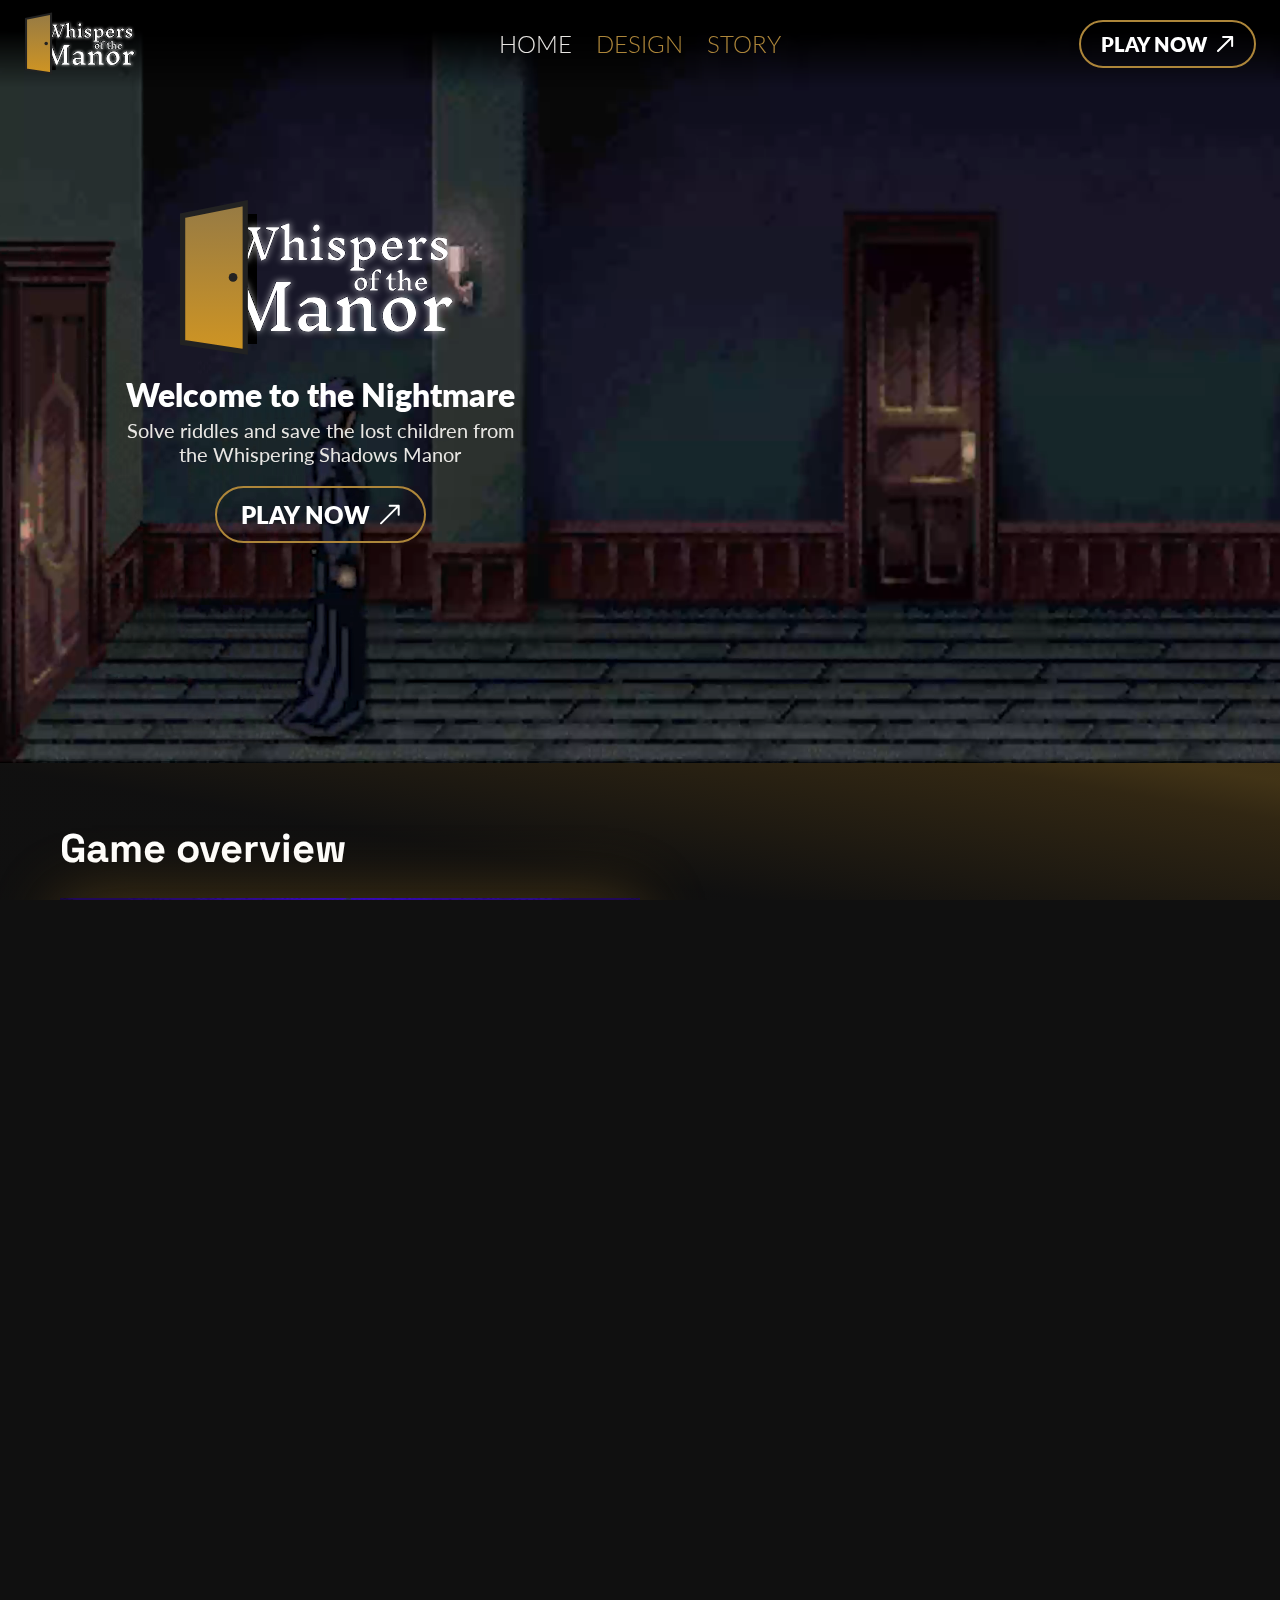
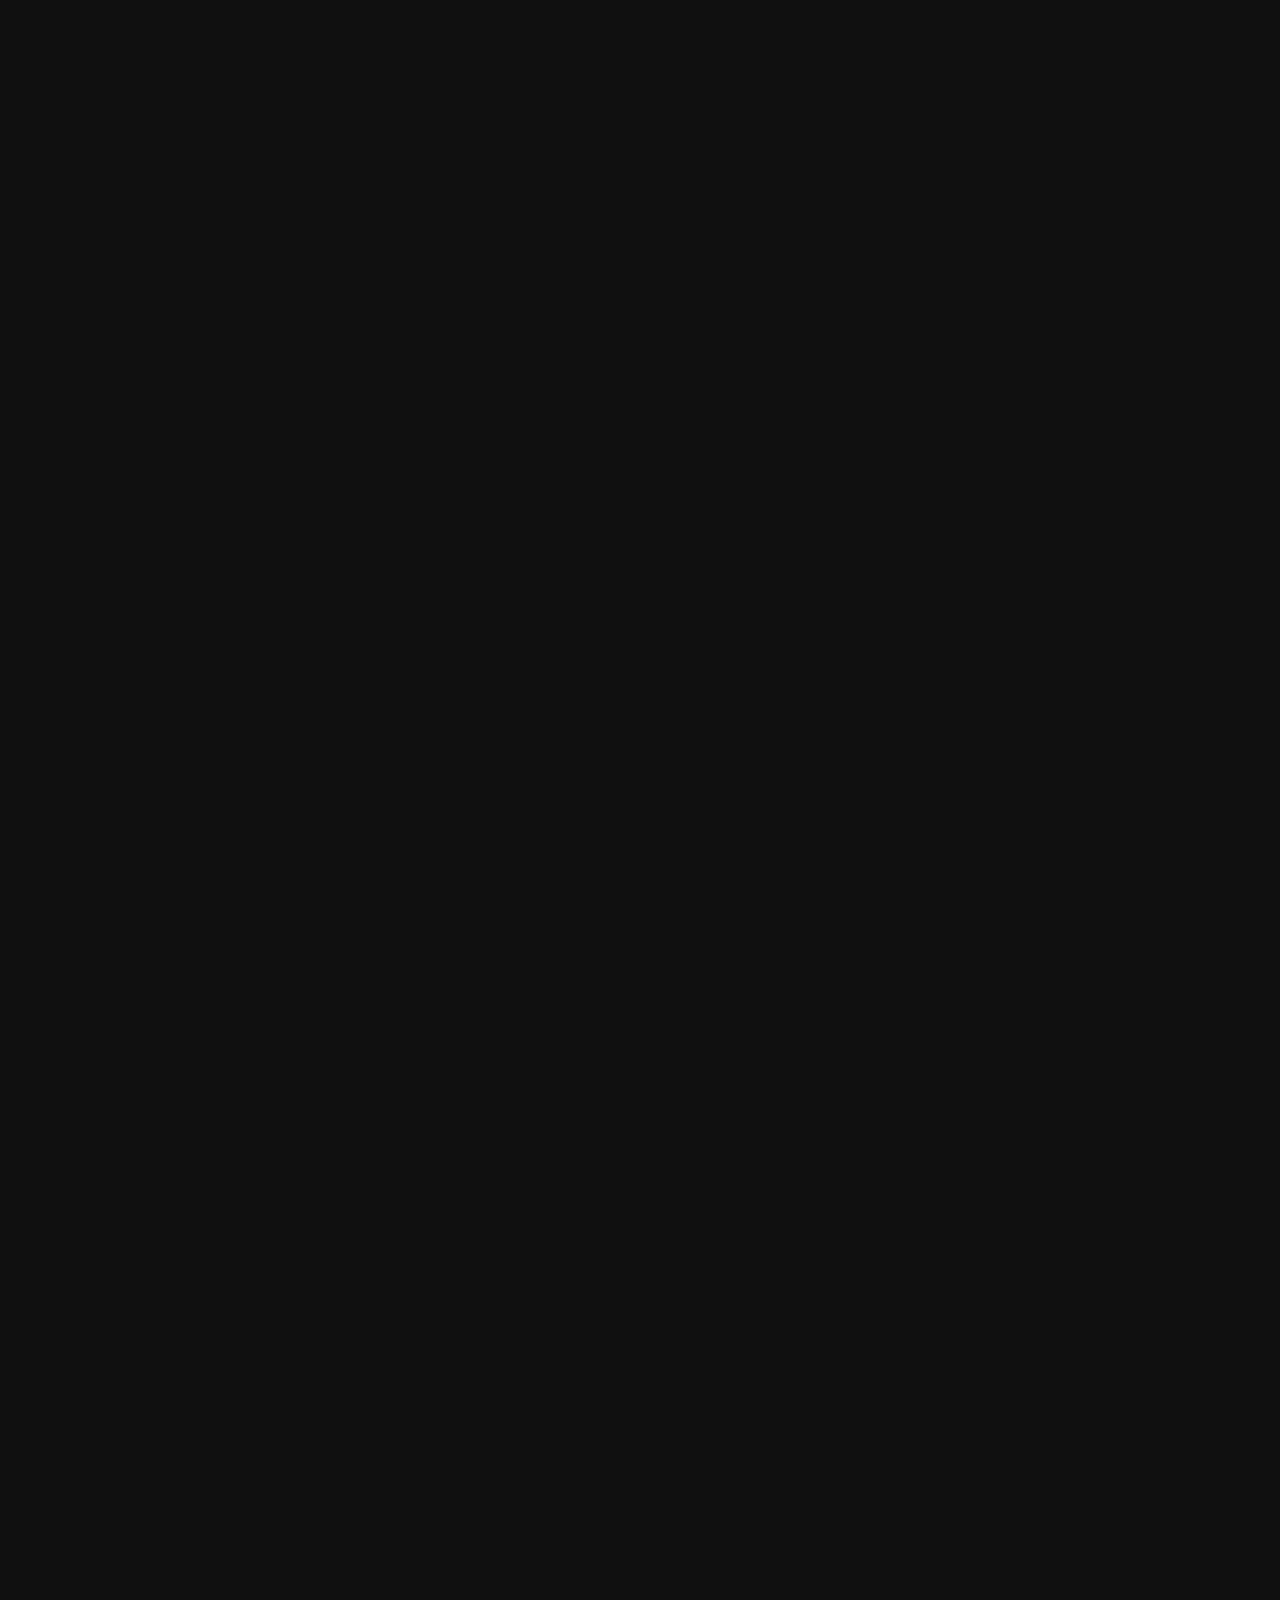
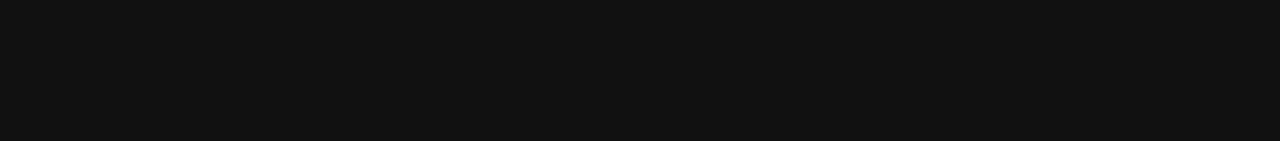
<file: index.html>
<!DOCTYPE html>
<html lang="en">
  <head>
    <meta charset="UTF-8" />
    <meta
      name="viewport"
      content="width=device-width, initial-scale=1.0, maximum-scale=1.0, user-scalable=no"
    />
    <link rel="stylesheet" href="./default.css" />
    <link
      rel="icon"
      type="image/png"
      sizes="32x32"
      href="./assets/images/favicon-32x32.png"
    />
    <link
      rel="icon"
      type="image/png"
      sizes="16x16"
      href="./assets/images/favicon-16x16.png"
    />
    <link
      href="https://fonts.googleapis.com/css2?family=Material+Symbols+Outlined"
      rel="stylesheet"
    />
    <title>Whispers of the Manor</title>
  </head>
  <body>
    <div class="background"></div>
    <menu>
      <div class="menu-container">
        <div class="menu-icon-container">
          <div class="menu-icon blue-highlight-remove">
            <img src="./assets/images/cancel.svg" alt="close menu" />
          </div>
        </div>
        <div class="menu-links">
          <a href="./index.html" class="menu-link-container">
            <div class="menu-link-icon">
              <img src="./assets/images/home.svg" alt="" />
            </div>
            <p class="active-menu-link">Home</p>
          </a>
          <a href="./design.html" class="menu-link-container">
            <div class="menu-link-icon">
              <img src="./assets/images/design.svg" alt="" />
            </div>
            <p class="menu-link">Design</p>
          </a>
          <a href="./story.html" class="menu-link-container">
            <div class="menu-link-icon">
              <img src="./assets/images/story.svg" alt="" />
            </div>
            <p class="menu-link">Story</p>
          </a>
        </div>
      </div>
      <div class="menu-copyright">
        <h5>@2023 Bluegnarl, All rights reserved</h5>
      </div>
    </menu>
    <nav>
      <img
        style="user-select: none"
        src="./assets/images/logo-small.svg"
        alt="logo"
      />
      <div class="nav-buttons">
        <a href="./index.html" class="active-page nav-link">HOME</a>
        <a href="./design.html" class="nav-link">DESIGN</a>
        <a href="./story.html" class="nav-link">STORY</a>
      </div>
      <div class="menu-icon blue-highlight-remove">
        <img src="./assets/images/menu.svg" alt="menu" />
      </div>
      <div class="play-now-nav blue-highlight-remove">
        <h3>PLAY NOW</h3>
        <img src="./assets/images/arrow-medium.svg" />
      </div>
    </nav>
    <header>
      <div class="video">
        <video autoplay loop muted playsinline>
          <source
            src="./assets/videos/msmary-animation.mp4"
            type="video/mp4"
          />
        </video>
      </div>
      <div class="header-container">
        <img
          class="logo-header"
          style="user-select: none"
          src="./assets/images/logo-medium.svg"
          alt="logo"
        />
        <div class="header-content">
          <h3>Welcome to the Nightmare</h3>
          <p class="header-text">
            Solve riddles and save the lost children from the Whispering Shadows
            Manor
          </p>
        </div>
        <div class="play-now-header blue-highlight-remove">
          <h3>PLAY NOW</h3>
          <img class="arrow" src="./assets/images/arrow-small.svg" />
        </div>
      </div>
    </header>
    <main>
      <div class="scroll-down">
        <img src="./assets/images/scroll-down.svg" />
        <h4>SCROLL DOWN</h4>
        <img src="./assets/images/scroll-down.svg" />
      </div>
      <div class="first-part">
        <h2>Game overview</h2>
        <div class="first-part-content">
          <img src="./assets/images/defaultImg.png" alt="defaultImg" />
          <div class="first-part-text">
            <p>
              This is a survival horror and point-and-click game. Solve the
              puzzles and riddles to complete the story.
            </p>
            <p>
              You can find items that will help you throughout the game like
              keys to unlock chests or doors for example.
            </p>
            <p>
              Important clues can be hidden everywhere, be focused at any time
              so you don't miss any. Your time is ticking...
            </p>
          </div>
        </div>
      </div>
      <div class="slider-container">
        <h2>Gameplay Features</h2>
        <div class="slider">
          <div class="slider-video">
            <div class="slider-video-content-container">
            </div>
          </div>
          <div class="slider-texts-container">
            <div class="slider-texts"></div>
          </div>
        </div>
        <div class="slider-controls">
          <img
            class="left-arrow blue-highlight-remove"
            src="./assets/images/left-arrow.svg"
            style="cursor: pointer"
          />
          <div class="slider-controls-indicator"></div>
          <img
            class="right-arrow blue-highlight-remove"
            src="./assets/images/right-arrow.svg"
            style="cursor: pointer"
          />
        </div>
      </div>
      <div class="available-soon-container">
        <div class="available-soon">
          <div class="available-soon-title"><h2>Available soon</h2></div>
          <div class="available-soon-content">
            <img
              class="available-soon-flyer"
              src="./assets/images/flyer.png"
              alt="defaultImg"
            />
            <div class="available-soon-text-container">
              <img
                class="available-soon-logo"
                src="./assets/images/logo-medium.svg"
              />
              <h4>Completely free</h4>
              <div class="available-soon-text">
                <p>The game will be released on June 10, 2024</p>
                <h5>Powered by Vercel</h5>
              </div>
            </div>
          </div>
        </div>
      </div>
    </main>
    <footer>
      <div class="footer-social">
        <a href="https://instagram.com/bluegnarl"
          ><img src="./assets/images/instagram.svg" alt=""
        /></a>
        <a href="https://twitch.tv/table_ronde_show"
          ><img src="./assets/images/twitch.svg" alt=""
        /></a>
        <a href="https://youtube.com/dradark"
          ><img src="./assets/images/youtube.svg" alt=""
        /></a>
        <a href="https://github.com/bluegnarl"
          ><img src="./assets/images/github.svg" alt=""
        /></a>
      </div>
      <div class="footer-content">
        <img
          class="footer-logo"
          src="./assets/images/logo-medium.svg"
          alt="logo"
        />
        <h4>June 10, 2024</h4>
        <h5>© 2023 Bluegnarl, All rights reserved.</h5>
      </div>
    </footer>
  </body>
  <script type="text/javascript" src="./index.js"></script>
</html>
</file>
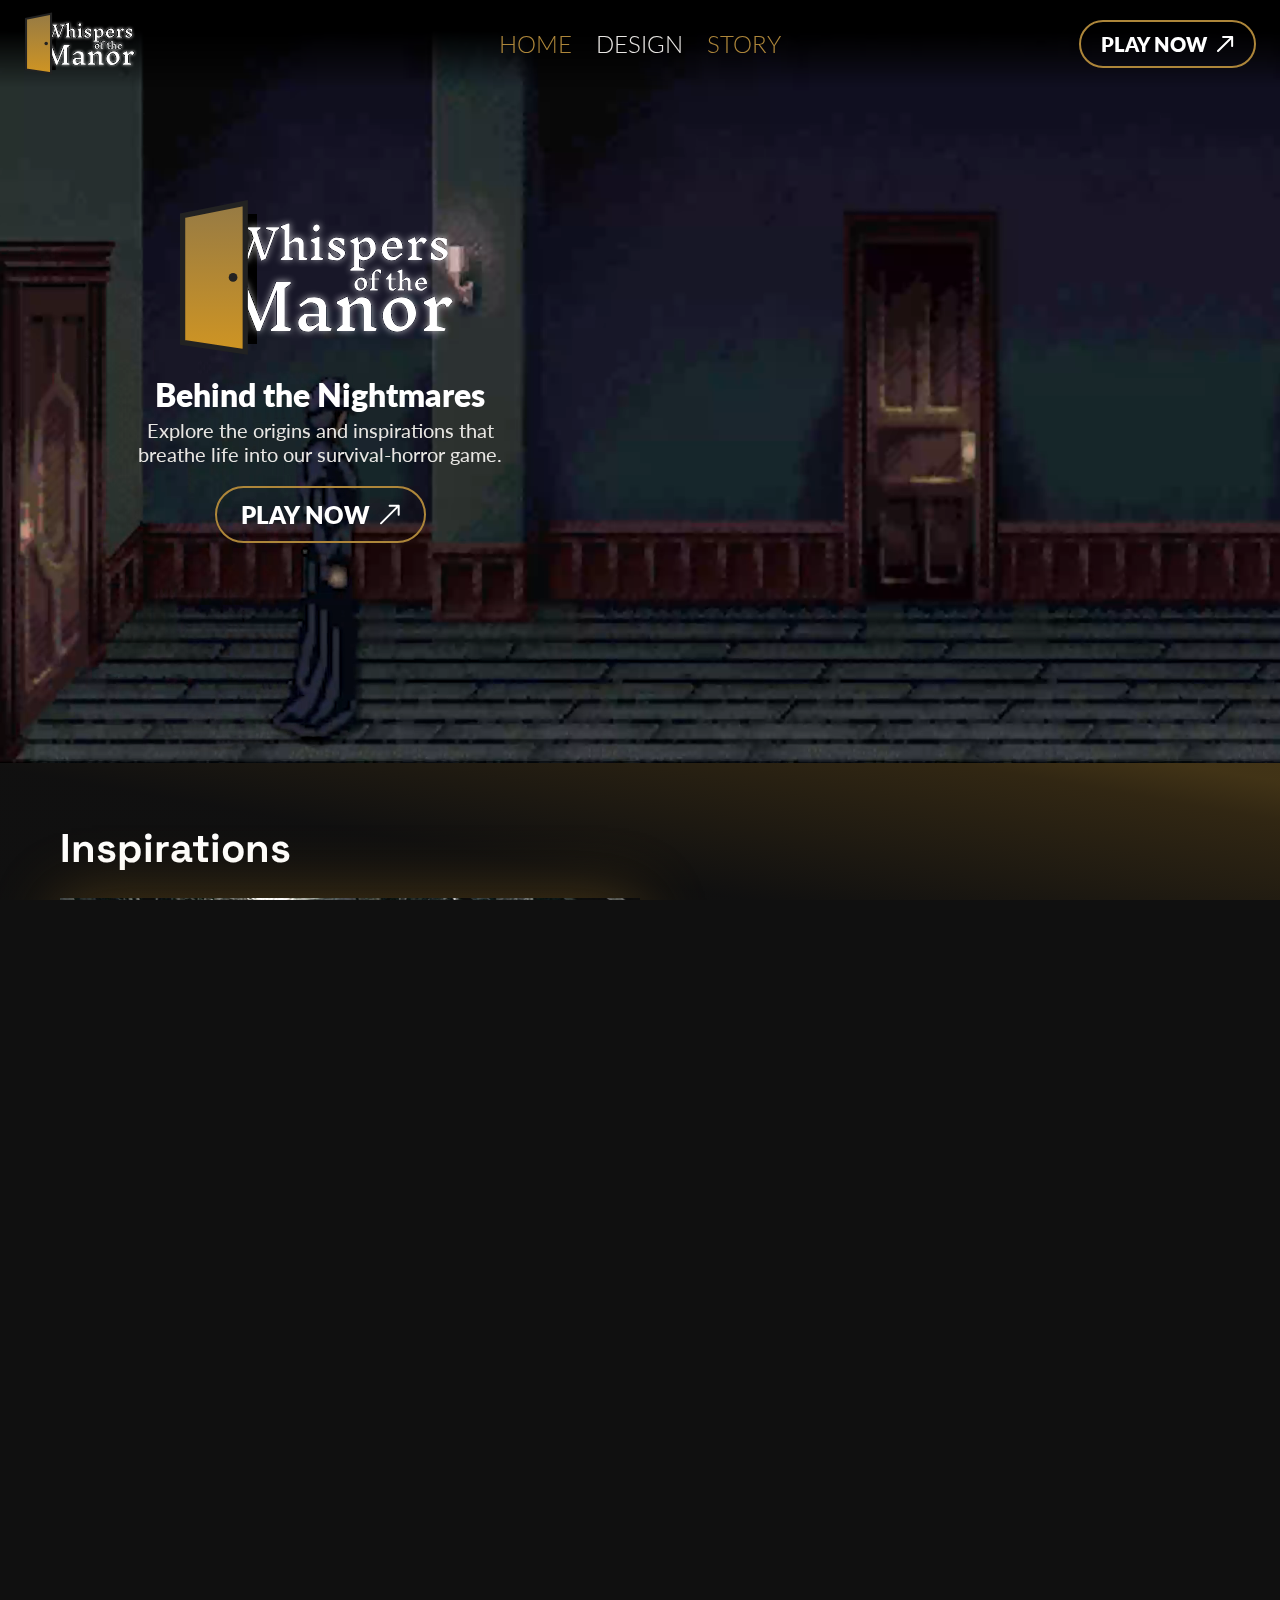
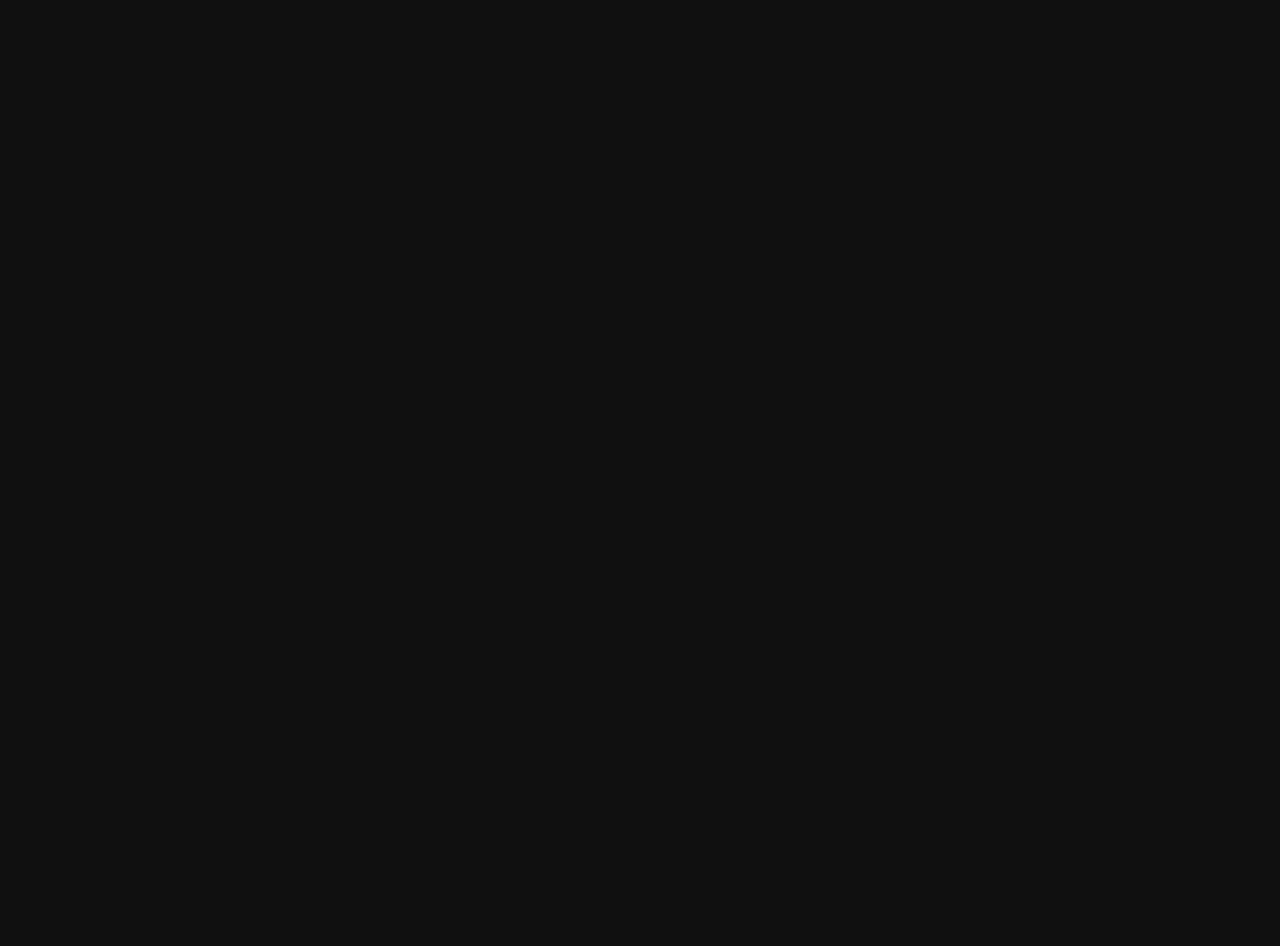
<file: design.html>
<!DOCTYPE html>
<html lang="en">
  <head>
    <meta charset="UTF-8" />
    <meta
      name="viewport"
      content="width=device-width, initial-scale=1.0, maximum-scale=1.0, user-scalable=no"
    />
    <link rel="stylesheet" href="./default.css" />
    <link
      rel="icon"
      type="image/png"
      sizes="32x32"
      href="./assets/images/favicon-32x32.png"
    />
    <link
      rel="icon"
      type="image/png"
      sizes="16x16"
      href="./assets/images/favicon-16x16.png"
    />
    <link
      href="https://fonts.googleapis.com/css2?family=Material+Symbols+Outlined"
      rel="stylesheet"
    />
    <title>Whispers of the Manor</title>
  </head>
  <body>
    <div class="background"></div>
    <menu>
      <div class="menu-container">
        <div class="menu-icon-container">
          <div class="menu-icon blue-highlight-remove">
            <img src="./assets/images/cancel.svg" alt="close menu" />
          </div>
        </div>
        <div class="menu-links">
          <a href="./index.html" class="menu-link-container blue-highlight-remove">
            <div class="menu-link-icon">
              <img src="./assets/images/home.svg" alt="" />
            </div>
            <p class="menu-link">Home</p>
          </a>
          <a href="./design.html" class="menu-link-container blue-highlight-remove">
            <div class="menu-link-icon">
              <img src="./assets/images/design.svg" alt="" />
            </div>
            <p class="active-menu-link">Design</p>
          </a>
          <a href="./story.html" class="menu-link-container blue-highlight-remove">
            <div class="menu-link-icon">
              <img src="./assets/images/story.svg" alt="" />
            </div>
            <p class="menu-link">Story</p>
          </a>
        </div>
      </div>
      <div class="menu-copyright">
        <h5>@2023 Bluegnarl, All rights reserved</h5>
      </div>
    </menu>
    <nav>
      <img
        style="user-select: none"
        src="./assets/images/logo-small.svg"
        alt="logo"
      />
      <div class="nav-buttons">
        <a href="./index.html" class="nav-link">HOME</a>
        <a href="./design.html" class="active-page nav-link">DESIGN</a>
        <a href="./story.html" class="nav-link">STORY</a>
      </div>
      <div class="menu-icon blue-highlight-remove">
        <img src="./assets/images/menu.svg" alt="menu" />
      </div>
      <div class="play-now-nav blue-highlight-remove">
        <h3>PLAY NOW</h3>
        <img src="./assets/images/arrow-medium.svg" />
      </div>
    </nav>
    <header>
      <div class="video">
        <video autoplay loop muted playsinline>
          <source
            src="./assets/videos/msmary-animation.mp4"
            type="video/mp4"
          />
        </video>
      </div>
      <div class="header-container">
        <img
          class="logo-header"
          style="user-select: none"
          src="./assets/images/logo-medium.svg"
          alt="logo"
        />
        <div class="header-content">
          <h3>Behind the Nightmares</h3>
          <p class="header-text">
            Explore the origins and inspirations that breathe life into our
            survival-horror game.
          </p>
        </div>
        <div class="play-now-header blue-highlight-remove">
          <h3>PLAY NOW</h3>
          <img class="arrow" src="./assets/images/arrow-small.svg" />
        </div>
      </div>
    </header>
    <main>
      <div class="scroll-down">
        <img src="./assets/images/scroll-down.svg" />
        <h4>SCROLL DOWN</h4>
        <img src="./assets/images/scroll-down.svg" />
      </div>
      <div class="first-part">
        <h2>Inspirations</h2>
        <div class="first-part-content">
          <img src="./assets/images/resident-evil.png" alt="defaultImg" />
          <div class="first-part-text">
            <p>
              Given that I'm a big fan of Puzzle and Survival Horror games, the
              license I'm most inspired by will be Resident Evil.
            </p>
            <p>I tried to keep the mechanics of his puzzles to create mine.</p>
          </div>
        </div>
      </div>
      <div class="slider-container">
        <h2>Graphism</h2>
        <div class="slider">
          <div class="slider-video">
            <div class="slider-video-content-container">
            </div>
          </div>
          <div class="slider-texts-container">
            <div class="slider-texts"></div>
          </div>
        </div>
        <div class="slider-controls">
          <img
            class="left-arrow blue-highlight-remove"
            src="./assets/images/left-arrow.svg"
            style="cursor: pointer"
          />
          <div class="slider-controls-indicator"></div>
          <img
            class="right-arrow blue-highlight-remove"
            src="./assets/images/right-arrow.svg"
            style="cursor: pointer"
          />
        </div>
      </div>
    </main>
    <footer>
      <div class="footer-social">
        <a href="https://instagram.com/bluegnarl"
          ><img src="./assets/images/instagram.svg" alt=""
        /></a>
        <a href="https://twitch.tv/table_ronde_show"
          ><img src="./assets/images/twitch.svg" alt=""
        /></a>
        <a href="https://youtube.com/dradark"
          ><img src="./assets/images/youtube.svg" alt=""
        /></a>
        <a href="https://github.com/bluegnarl"
          ><img src="./assets/images/github.svg" alt=""
        /></a>
      </div>
      <div class="footer-content">
        <img
          class="footer-logo"
          src="./assets/images/logo-medium.svg"
          alt="logo"
        />
        <h4>June 10, 2024</h4>
        <h5>© 2023 Bluegnarl, All rights reserved.</h5>
      </div>
    </footer>
  </body>
  <script type="text/javascript" src="./index.js"></script>
</html>
</file>
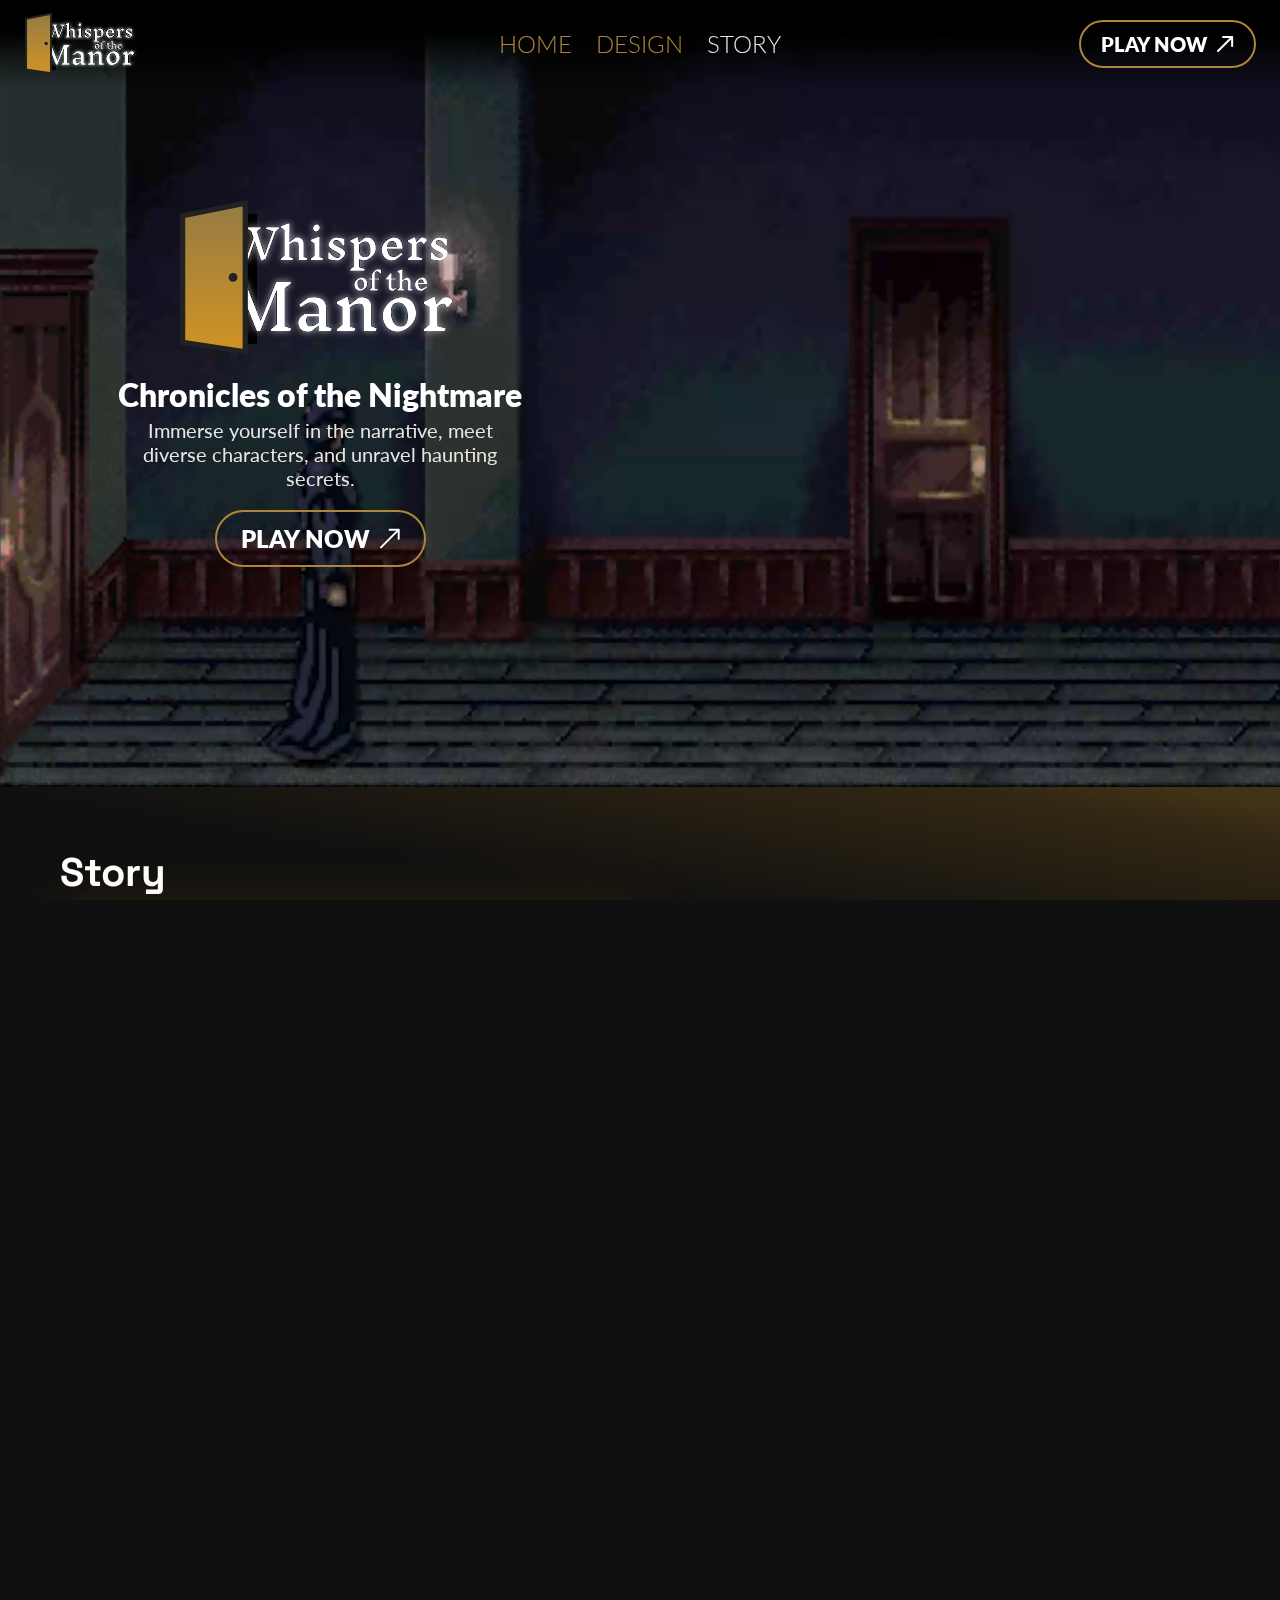
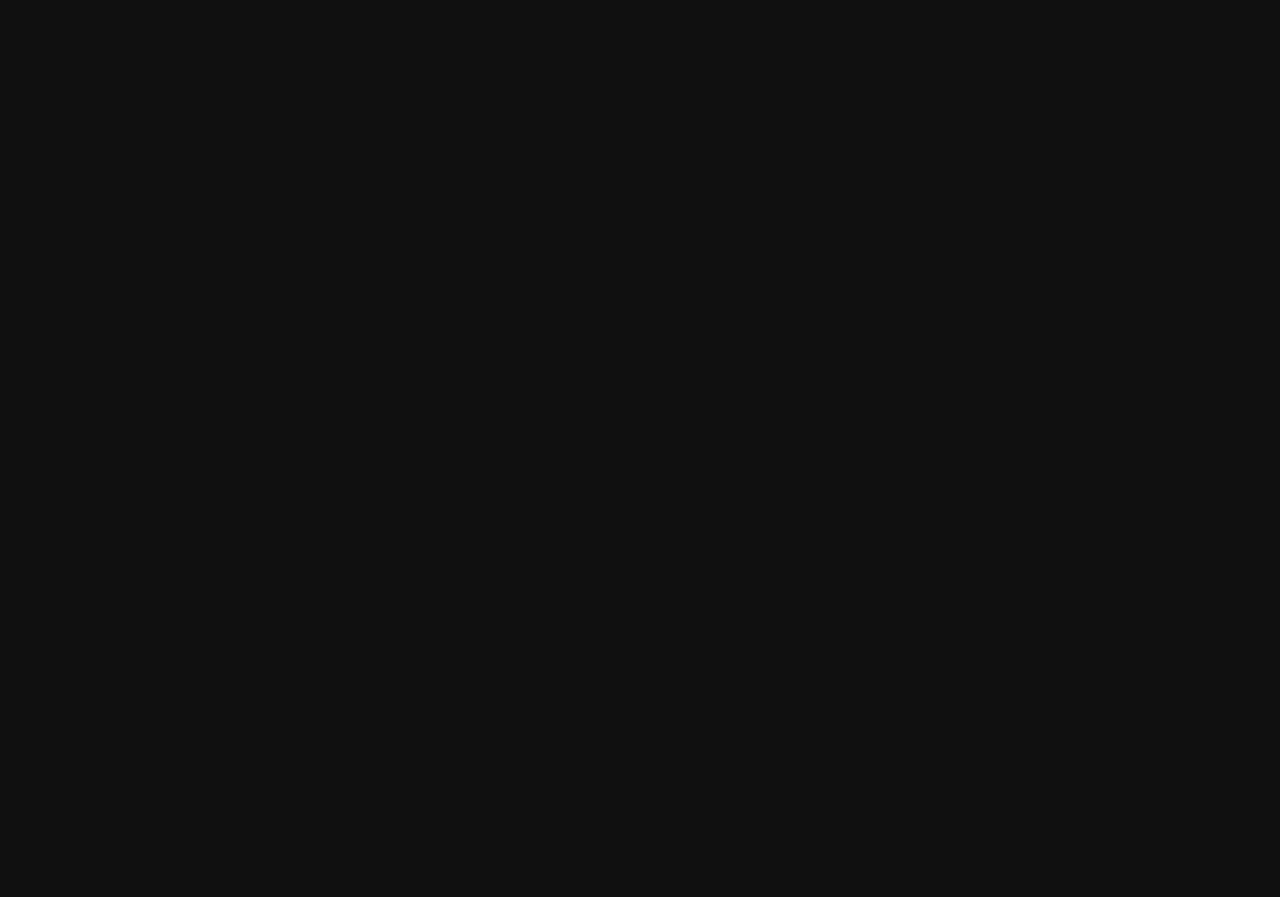
<file: story.html>
<!DOCTYPE html>
<html lang="en">
  <head>
    <meta charset="UTF-8" />
    <meta
      name="viewport"
      content="width=device-width, initial-scale=1.0, maximum-scale=1.0, user-scalable=no"
    />
    <link rel="stylesheet" href="./default.css" />
    <link
      rel="icon"
      type="image/png"
      sizes="32x32"
      href="./assets/images/favicon-32x32.png"
    />
    <link
      rel="icon"
      type="image/png"
      sizes="16x16"
      href="./assets/images/favicon-16x16.png"
    />
    <link
      href="https://fonts.googleapis.com/css2?family=Material+Symbols+Outlined"
      rel="stylesheet"
    />
    <title>Whispers of the Manor</title>
  </head>
  <body>
    <div class="background"></div>
    <menu>
      <div class="menu-container">
        <div class="menu-icon-container">
          <div class="menu-icon blue-highlight-remove">
            <img src="./assets/images/cancel.svg" alt="close menu" />
          </div>
        </div>
        <div class="menu-links">
          <a href="./index.html" class="menu-link-container">
            <div class="menu-link-icon">
              <img src="./assets/images/home.svg" alt="" />
            </div>
            <p class="menu-link">Home</p>
          </a>
          <a href="./design.html" class="menu-link-container">
            <div class="menu-link-icon">
              <img src="./assets/images/design.svg" alt="" />
            </div>
            <p class="menu-link">Design</p>
          </a>
          <a href="./story.html" class="menu-link-container">
            <div class="menu-link-icon">
              <img src="./assets/images/story.svg" alt="" />
            </div>
            <p class="active-menu-link">Story</p>
          </a>
        </div>
      </div>
      <div class="menu-copyright">
        <h5>@2023 Bluegnarl, All rights reserved</h5>
      </div>
    </menu>
    <nav>
      <img
        style="user-select: none"
        src="./assets/images/logo-small.svg"
        alt="logo"
      />
      <div class="nav-buttons">
        <a href="./index.html" class="nav-link">HOME</a>
        <a href="./design.html" class="nav-link">DESIGN</a>
        <a href="./story.html" class="active-page nav-link">STORY</a>
      </div>
      <div class="menu-icon blue-highlight-remove">
        <img src="./assets/images/menu.svg" alt="menu" />
      </div>
      <div class="play-now-nav blue-highlight-remove">
        <h3>PLAY NOW</h3>
        <img src="./assets/images/arrow-medium.svg" />
      </div>
    </nav>
    <header>
      <div class="video">
        <video autoplay loop muted playsinline>
          <source
            src="./assets/videos/msmary-animation.mp4"
            type="video/mp4"
          />
        </video>
      </div>
      <div class="header-container">
        <img
          class="logo-header"
          style="user-select: none"
          src="./assets/images/logo-medium.svg"
          alt="logo"
        />
        <div class="header-content">
          <h3>Chronicles of the Nightmare</h3>
          <p class="header-text">
            Immerse yourself in the narrative, meet diverse characters, and unravel haunting secrets.
          </p>
        </div>
        <div class="play-now-header blue-highlight-remove">
          <h3>PLAY NOW</h3>
          <img class="arrow" src="./assets/images/arrow-small.svg" />
        </div>
      </div>
    </header>
    <main>
      <div class="scroll-down">
        <img src="./assets/images/scroll-down.svg" />
        <h4>SCROLL DOWN</h4>
        <img src="./assets/images/scroll-down.svg" />
      </div>
      <div class="first-part">
        <h2>Story</h2>
        <div class="first-part-content">
          <img src="./assets/images/secondImg.png" alt="defaultImg" />
          <div class="first-part-text">
            <p>
              You’re the inspector David Turner who is investigating the mysterious disappearance of several local children near the Whispering Shadows Manor in the United Kingdom in the 90s.
            </p>
            <p>
              By going to investigate the place, you discover that an organization has a terrible fate in store for these children and you have to stop them !
            </p>
          </div>
        </div>
      </div>
      <div class="slider-container slider-container-story">
        <h2>Characters</h2>
        <div class="slider slider-story">
          <div class="slider-video slider-video-story">
            <div class="slider-video-content-container slider-video-content-container-story">
            </div>
          </div>
          <div class="slider-texts-container slider-texts-container-story">
            <div class="slider-texts"></div>
          </div>
        </div>
        <div class="slider-controls">
          <img class="left-arrow blue-highlight-remove" src="./assets/images/left-arrow.svg" style="cursor: pointer;">
          <div class="slider-controls-indicator"></div>
          <img class="right-arrow blue-highlight-remove" src="./assets/images/right-arrow.svg" style="cursor: pointer;">
        </div>
      </div>
    </main>
    <footer>
      <div class="footer-social">
        <a href="https://instagram.com/bluegnarl"
          ><img src="./assets/images/instagram.svg" alt=""
        /></a>
        <a href="https://twitch.tv/table_ronde_show"
          ><img src="./assets/images/twitch.svg" alt=""
        /></a>
        <a href="https://youtube.com/dradark"
          ><img src="./assets/images/youtube.svg" alt=""
        /></a>
        <a href="https://github.com/bluegnarl"
          ><img src="./assets/images/github.svg" alt=""
        /></a>
      </div>
      <div class="footer-content">
        <img
          class="footer-logo"
          src="./assets/images/logo-medium.svg"
          alt="logo"
        />
        <h4>June 10, 2024</h4>
        <h5>© 2023 Bluegnarl, All rights reserved.</h5>
      </div>
    </footer>
  </body>
  <script type="text/javascript" src="./index.js"></script>
</html>
</file>
<file: default.css>
@import url(./assets/styles/variables.css);

@import url("https://fonts.googleapis.com/css2?family=Lato:ital,wght@0,100;0,300;0,400;0,700;0,900;1,100;1,300;1,400;1,700;1,900&family=Space+Grotesk:wght@300;400;500;600;700&display=swap");

* {
  padding: 0;
  margin: 0;
  box-sizing: border-box;
}

html {
  overflow-x: hidden;
}

body {
  opacity: 0;
  transition: opacity 1.5s;
  background: var(--surface-1);
  display: flex;
  flex-direction: column;
  width: 100vw;
  height: 100dvh;
  color: var(--on-surface-0);
  font-family: "Lato", sans-serif;
  overflow-x: hidden;
}
body::-webkit-scrollbar {
  display: none;
}

h2 {
  font-family: "Space Grotesk", sans-serif;
  font-size: 24px;
  font-weight: 700;
}
h3 {
  font-size: 20px;
  font-weight: 800;
}
h4 {
  font-family: "Space Grotesk", sans-serif;
  font-size: 20px;
  font-weight: 400;
}
h5 {
  font-family: "Lato", sans-serif;
  font-size: 12px;
  font-weight: 300;
  color: var(--on-surface-1);
}
p {
  font-size: 14px;
  font-weight: 400;
  color: var(--on-surface-1);
}

.blue-highlight-remove{
  -webkit-tap-highlight-color: transparent;
}

/* ----------------NAVIGATION BAR---------------- */

nav {
  width: 100%;
  display: flex;
  align-items: center;
  justify-content: space-between;
  position: fixed;
  top: 0;
  background: linear-gradient(
    180deg,
    rgba(0, 0, 0, 1) 35%,
    rgba(0, 0, 0, 0) 100%
  );
  padding: 12px 24px;
  z-index: 10;
}

/* NAVIGATION BUTTONS */

.nav-buttons {
  display: none;
  position: absolute;
  gap: 24px;
  left: 50%;
  transform: translateX(-50%);
}

a {
  text-decoration: none;
  font-weight: 300;
  font-size: 20px;
  color: var(--primary);
  -webkit-tap-highlight-color: transparent;
}

.nav-link:hover {
  transition: transform 0.2s, color .4s;
  transform: scale(1.1) translateY(-2%);
  color: var(--on-surface-0);
}

.active-page {
  color: var(--on-surface-1);
}

/* MENU BUTTON */

.menu-icon {
  display: flex;
  border-radius: 100px;
  padding: 10px 16px 10px 16px;
  border: solid 2px var(--primary);
  cursor: pointer;
  transition: background 0.2s;
  user-select: none;
}
.menu-icon:hover {
  background: var(--primary);
}
.menu-icon:active {
  background: var(--primary);
}

/* MENU */

.background {
  background: rgba(0, 0, 0, 0.3);
  position: absolute;
  width: 100vw;
  height: 100vh;
  z-index: 40;
  display: none;
}

menu {
  display: flex;
  flex-direction: column;
  width: 300px;
  height: 100dvh;
  position: absolute;
  background: var(--surface-2);
  right: -300px;
  transition: right 0.4s;
  z-index: 50;
  padding: 24px 20px;
  justify-content: space-between;
}
.menu-container {
  display: flex;
  flex-direction: column;
  gap: 40px;
}
.menu-icon-container {
  display: flex;
  user-select: none;
}
.menu-links {
  display: flex;
  flex-direction: column;
  gap: 8px;
}
.menu-link-container {
  display: flex;
  gap: 16px;
  align-items: center;
  transition: transform 0.2s;
}
.menu-link-icon {
  padding: 14px 14px 12px 14px;
}
.menu-link {
  font-size: 28px;
  font-weight: 400;
  color: var(--primary);
  transition: filter 0.2s;
}
.menu-link:active {
  color: var(--on-surface-0);
}
.active-menu-link {
  font-size: 28px;
  font-weight: 400;
  color: var(--on-surface-1);
  transition: filter 0.2s;
}
.menu-copyright {
  display: flex;
  width: 100%;
  justify-content: center;
}

/* NAVIGATION PLAY NOW BUTTON */

.play-now-nav {
  display: none;
  border: solid 2px var(--primary);
  border-radius: 100px;
  padding: 10px 20px;
  gap: 10px;
  cursor: pointer;
  transition: background 0.2s;
  user-select: none;
}

.play-now-nav h3 {
  font-size: 20px;
}

.play-now-nav:hover {
  background: var(--primary);
}

/* ----------------HEADER---------------- */

header {
  display: flex;
  flex-direction: column;
  position: relative;
  width: 100%;
  justify-content: center;
  align-items: center;
}

/* HEADER'S BACKGROUND VIDEO */

video {
  height: 100%;
  width: 100%;
  position: relative;
  object-fit: cover;
  object-position: bottom;
}

.video {
  position: absolute;
  z-index: -1;
  height: 100%;
  width: 100%;
  transition: opacity .5s;
  opacity: 0;
}

/* HEADER'S CONTENT */

.header-container {
  display: flex;
  flex-direction: column;
  width: 100%;
  height: fit-content;
  justify-content: center;
  align-items: center;
  padding: 150px 12px 100px 12px;
  gap: 12px;
}
.header-content {
  display: flex;
  flex-direction: column;
  align-items: center;
  gap: 4px;
  max-width: 360px;
}

.header-text {
  text-align: center;
  font-size: 14px;
}

/* HEADER PLAY NOW BUTTON */

.play-now-header {
  display: flex;
  border: solid 2px var(--primary);
  border-radius: 100px;
  padding: 8px 16px 8px 16px;
  gap: 10px;
  cursor: pointer;
  transition: background 0.2s;
  user-select: none;
}

.play-now-header h3 {
  font-size: 16px;
}

.play-now-header:hover {
  background: var(--primary);
}

/* -------------Main---------------- */

main {
  position: relative;
}

.scroll-down {
  display: none;
  align-items: center;
  gap: 24px;
  position: absolute;
  left: 50%;
  transform: translateX(-50%);
  top: -100px;
  opacity: 1;
  transition: opacity 0.5s;
  filter: drop-shadow(0 0 5px rgba(208, 149, 34, 0.9));
  animation: scrollDownFlash 5s infinite ease-in-out;
}

@keyframes scrollDownFlash {
  0%,
  50%,
  to {
    opacity: 1;
  }
  25%,
  75% {
    opacity: 0.6;
  }
}

@keyframes onlyTranslateY {
  0% {
    transform: translate(-50%, 0);
    opacity: 1;
  }
  95% {
    transform: translate(-50%, -100%);
    opacity: 0;
  }
  100% {
    transform: translate(-50%, -100%);
    opacity: 0;
  }
}

/* ----------------FIRST PART---------------- */

.first-part {
  z-index: 5;
  position: relative;
  display: flex;
  flex-direction: column;
  padding: 48px 24px;
  gap: 12px;
  transition: opacity 0.7s, transform 0.5s;
}

.first-part-content {
  display: flex;
  flex-direction: column;
  width: 100%;
  gap: 12px;
}
.first-part-content img {
  width: 100%;
  box-shadow: var(--box-shadow-large);
  object-fit: cover;
}
.first-part-text {
  display: flex;
  flex-direction: column;
  gap: 12px;
  padding: 8px;
}

.slider-container {
  background: center/cover no-repeat url(./assets/images/background-image.png);
  width: 100%;
  display: flex;
  flex-direction: column;
  align-items: center;
  justify-content: center;
  padding: 64px 24px;
  gap: 16px;
}
.slider-container-story{
  position: relative;
}
.slider {
  display: flex;
  flex-direction: column;
  justify-content: center;
  align-items: center;
  height: auto;
  width: 100%;
  max-width: 1300px;
  box-shadow: 0px 0px 64px 0px rgba(208, 149, 34, 0.3);
}
.slider-story{
  box-shadow: none;
  margin-left: 40%;
}
/* .slider-story {

} */
.slider-video {
  min-width: 50%;
  width: 100%;
  height: 100%;
  position: relative;
/*-----------------------------------------------------------------------------------*/
}
.slider-video-story{
  position: absolute;
  bottom: 0;
  left: 50px;
}
.slider-video-content-container{
  display: flex;
  flex-direction: row-reverse;
  overflow: hidden;
  width: 100%;
  height: 100%;
  position: relative;
}
.slider-video-content-container-story{
  flex-direction: row;
  position: absolute;
}
.slider-video-content-1{
  transition: margin .2s;
}
.slider-video-content{
  display: flex; 
  width: 100%;
  height: 100%;
  object-fit: cover;
  flex-shrink: 0;
  transition: margin .2s;
}
.slider-video-content-story{
  width: auto;
  position: absolute;
  height: 80%;
  bottom: 0;
  left: 0;
  transition: transform .3s;
}
.slider-texts-container {
  display: flex;
  background: var(--surface-1);
  width: 100%;
  height: 100%;
  padding: 24px;
}
.slider-texts {
  display: flex;
  overflow: hidden;
  width: 100%;
  height: 100%;
  position: relative;
}
.slider-text {
  display: flex;
  flex-direction: column;
  height: 100%;
  width: 100%;
  flex-shrink: 0;
  transition: margin 0.2s;
  /* position: absolute; */
}
.slider-number {
  font-size: 16px;
}
.slider-controls {
  display: flex;
  gap: 8px;
  transform: scale(0.8);
  filter: drop-shadow(0px 0px 8px rgba(208, 149, 34, 0.7));
}
.slider-controls-indicator {
  display: flex;
  gap: 8px;
  user-select: none;
}
.slider-stick {
  transition: filter 0.2s;
}


/* ----------------AVAILABLE SOON---------------- */

.available-soon-container {
  display: flex;
  flex-direction: column;
  align-items: center;
  padding: 48px 24px 48px 24px;
}

.available-soon {
  display: flex;
  flex-direction: column;
  align-items: center;
  gap: 12px;
  max-width: 1600px;
}

.available-soon-title {
  display: flex;
  justify-content: flex-end;
  width: 100%;
}

.available-soon-content {
  display: flex;
  flex-direction: column;
  padding: 0;
  box-shadow: var(--box-shadow-large);
}

.available-soon-flyer {
  width: 100%;
  object-fit: cover;
}

.available-soon-text-container {
  background: var(--surface-0);
  display: flex;
  flex-direction: column;
  align-items: center;
  padding: 40px;
  gap: 6px;
}

.available-soon-logo {
  transform: scale(0.8);
  margin: -8px;
}

.available-soon-text {
  display: flex;
  flex-direction: column;
  gap: 2px;
}

/* ----------------FOOTER---------------- */

footer {
  padding: 50px 0 70px 0;
  gap: 36px;
  width: 100%;
  display: flex;
  flex-direction: column;
  align-items: center;
  border-top: 2px solid var(--surface-2, #151515);
  background: var(--surface-0);
}
.footer-social {
  display: flex;
  align-items: center;
  gap: 12px;
  transition: filter .2s;
}
.footer-social a:hover {
  filter: drop-shadow(0px 0px 4px rgba(208, 149, 34, 0.50));
}
.footer-content {
  display: flex;
  flex-direction: column;
  align-items: center;
  gap: 10px;
}
.footer-logo {
  transform: scale(0.8);
  margin: -8px;
}

/* ----------------MEDIA SCREEN---------------- */

@media screen and (max-width: 340px) {
  h2 {
    font-size: 18px;
  }
  h3 {
    font-size: 14px;
  }
  h4 {
    font-size: 16px;
  }
  h5 {
    font-size: 10px;
  }
  p {
    font-size: 12px;
  }

  nav {
    padding: 12px;
  }
  nav img {
    transform: scale(0.8);
  }
  .menu-icon {
    margin-right: 8px;
    padding: 8px 12px;
  }

  menu {
    width: 100%;
    right: -100%;
  }
  .menu-container {
    gap: 32px;
  }
  .menu-icon img {
    transform: scale(0.9);
  }
  .menu-links {
    gap: 0;
  }
  .menu-link-container {
    gap: 12px;
  }
  .menu-link-icon {
    padding: 10px 12px;
  }
  .menu-link-icon img {
    width: 25px;
  }
  .menu-link {
    font-size: 18px;
    font-weight: 600;
  }
  .active-menu-link {
    font-size: 18px;
    font-weight: 600;
  }

  .logo-header {
    transform: scale(0.8);
    margin: -16px;
  }
  .header-container {
    padding: 120px 20px 64px 20px;
    gap: 16px;
  }
  .play-now-header {
    transform: scale(0.8);
    margin: -8px;
  }
  .header-text {
    font-size: 10px;
  }

  .first-part {
    padding: 36px 16px;
    opacity: 1;
    transform: translateY(0);
  }
  .first-part-content {
    gap: 4px;
  }
  .first-part-text {
    gap: 6px;
    padding: 4px;
  }

  .slider-container {
    padding: 48px 16px;
  }
  .slider-texts-container {
    padding: 16px;
  }
  .slider-controls {
    margin-top: -8px;
    transform: scale(0.6);
  }

  .available-soon-container {
    padding: 36px 16px;
  }
  .available-soon-logo {
    transform: scale(0.6);
    margin: -16px;
  }
  .available-soon-text-container {
    padding: 24px;
  }

  footer {
    gap: 12px;
    padding: 32px 0 64px 0;
  }
  .footer-logo {
    transform: scale(0.6);
    margin: -16px;
  }
  .footer-social {
    transform: scale(0.8);
  }
}

@media screen and (max-width: 800px) {
  .slider-story{
    filter: drop-shadow(0px -16px 16px rgba(208, 149, 34, 0.3));
    margin-left: 0;
  }
  .slider-video-story{
    position: initial;
    bottom: auto;
    left: auto;
    display: flex;
    align-items: center;
    justify-content: center;
  }
  .slider-video-content-container-story{
    flex-direction: row-reverse;
    position: initial;
    width: 80%;
  }
  .slider-video-content-story{
    width: auto;
    position: initial;
    width: 100%;
    height: 100%;
    bottom: auto;
    left: auto;
  }
}

@media screen and (min-width: 450px) {
  h2 {
    font-size: 32px;
  }
  h3 {
    font-size: 24px;
  }
  h4 {
    font-size: 24px;
  }
  h5 {
    font-size: 14px;
  }
  p {
    font-size: 16px;
  }

  .header-container {
    padding: 150px 12px 130px 12px;
  }
  .header-text {
    font-size: 16px;
  }

  .first-part {
    gap: 16px;
  }
  .first-part-content {
    gap: 16px;
  }

  .slider-container {
    padding: 88px 24px;
    gap: 24px;
  }
  .slider-number {
    font-size: 24px;
  }
  .slider-texts-container {
    padding: 40px;
  }
  .slider-controls {
    transform: scale(0.9);
  }

  .available-soon-container {
    gap: 16px;
  }
  .available-soon-text-container {
    gap: 12px;
  }
  .available-soon-text {
    gap: 8px;
  }
  .available-soon-logo {
    transform: scale(1);
    margin: 0;
  }

  .footer-logo {
    transform: scale(1);
    margin: 0;
  }
}

@media screen and (min-width: 650px) {
  .logo-header{
    scale: 1.2;
    margin: 12px;
  }
  .header-container {
    padding: 150px 12px 130px 12px;
  }

  .first-part {
    padding: 64px;
    gap: 24px;
  }
  .first-part-content {
    gap: 24px;
  }

  h2 {
    font-size: 33px;
  }
  h3 {
    font-size: 24px;
  }
  p {
    font-size: 20px;
  }

  .slider-container {
    padding: 88px 64px;
    gap: 24px;
  }
  .slider-number {
    font-size: 28px;
  }

  .available-soon-container {
    padding: 80px 64px 80px 64px;
  }
  .available-soon {
    gap: 24px;
  }
}

@media screen and (min-width: 800px) {
  .menu-icon {
    display: none;
  }
  .nav-buttons {
    display: flex;
  }
  h3 {
    font-size: 32px;
  }
  h4 {
    font-size: 28px;
  }
  h5 {
    font-size: 16px;
    font-weight: 300;
  }
  p {
    font-size: 20px;
  }

  .background {
    display: none;
  }
  menu {
    display: none;
  }

  .play-now-nav {
    display: flex;
  }

  .header-container {
    gap: 20px;
    padding: 200px 0 150px 0;
    margin: 0;
  }
  .header-content {
    max-width: 410px;
  }
  .header-text {
    font-size: 20px;
  }
  .logo-header{
    scale: 1;
    margin: 0;
  }
  .play-now-header {
    padding: 12px 24px 12px 24px;
  }
  .play-now-header h3 {
    font-size: 24px;
  }

  .slider-container {
    padding: 88px 36px;
    gap: 36px;
  }
  .slider {
    height: 270px;
    flex-direction: row;
  }
  .slider-story{
    height: fit-content;
  }
  .slider-video {
    width: 50%;
  }
  .slider-video-story{
    width: 100% !important;
  }
  .slider-texts-container {
    width: 50%;
  }
  .slider-buttons-container {
    gap: 24px;
  }
  .slider-buttons-indicator {
    gap: 16px;
  }

  .available-soon-container {
    padding: 80px 40px 70px 40px;
  }
}

@media screen and (min-width: 900px) {
  .slider-container {
    padding: 88px 52px;
  }
  .slider {
    height: 320px;
  }
  .slider-story{
    height: fit-content;
  }

  .first-part {
    padding: 40px 40px 70px 40px;
    background: linear-gradient(
      190deg,
      rgba(180, 133, 38, 0.3) 2.3%,
      rgba(126, 91, 26, 0.3) 7%,
      rgba(17, 16, 16, 0.3) 28.07%
    );
  }
  .first-part-content {
    flex-direction: row;
    width: 100%;
    gap: 32px;
  }
  .first-part-content img {
    min-width: 50%;
    max-width: 60%;
    box-shadow: var(--box-shadow-large);
    object-fit: cover;
  }
  .first-part-text {
    gap: 16px;
    margin: 8px 0 8px 0;
  }
}

@media screen and (min-width: 1050px) {
  .first-part-text {
    margin: 16px;
    gap: 16px;
  }
  .header-container {
    padding: 200px 0 190px 0;
  } 

  .available-soon-container {
    background: linear-gradient(
      187deg,
      rgba(180, 133, 38, 0.3) 2.3%,
      rgba(126, 91, 26, 0.2) 7%,
      rgba(17, 16, 16, 0.3) 15.07%
    );
  }
  .available-soon-content {
    box-shadow: var(--box-shadow-large);
    background: linear-gradient(180deg, #1f190e 57.3%, #0b0b0b 112.27%);
    flex-direction: row;
    padding: 56px;
  }
  .available-soon-flyer {
    width: 55%;
  }
}

@media screen and (min-width: 1150px) {
  h2 {
    font-size: 40px;
  }
  p {
    font-size: 24px;
  }
  a {
    font-size: 24px;
  }

  .header-container {
    margin-right: 50%;
    padding: 200px 0 220px 0;
  }
  .first-part {
    padding: 60px 60px 100px 60px;
    gap: 24px;
  }
  .first-part-content {
    gap: 36px;
  }

  .slider-container {
    padding: 150px 100px;
    gap: 40px;
  }
  .slider {
    height: 350px;
  }
  .slider-story{
    height: fit-content;
  }
  .slider-number {
    font-size: 32px;
  }
  .slider-texts-container {
    padding: 64px;
  }

  .available-soon-container {
    padding: 100px 60px 100px 60px;
    gap: 24px;
  }
}

@media screen and (min-width: 1350px) {
  h2 {
    font-size: 48px;
  }
  h4 {
    font-size: 36px;
  }
  h5 {
    font-size: 18px;
  }
  p {
    font-size: 28px;
  }

  .header-container{
    height: 100vh;
    margin-right: 50%;
  }

  .scroll-down {
    display: flex;
  }

  .first-part {
    padding: 80px 80px 150px 80px;
  }
  .first-part-text {
    gap: 16px;
    margin: 16px;
  }

  .quadrilatere-2 {
    height: 120px;
  }

  .slider {
    height: 400px;
  }
  .slider-story{
    height: fit-content;
  }
  .slider-number {
    font-size: 40px;
  }
  .slider-controls {
    transform: scale(1.2);
  }
  .slider-texts-container-story{
    width: 70%;
  }

  .available-soon-container {
    padding: 120px 80px 150px 80px;
  }
  .available-soon-text-container {
    padding: 64px 64px 128px 64px;
  }
  .available-soon-logo {
    transform: scale(1.2);
    margin: 12px;
  }
}

@media screen and (min-width: 1600px) {
  h2 {
    font-size: 56px;
  }
  p {
    font-size: 32px;
  }

  .header-container{
    margin-right: 55%;
  }

  .first-part {
    gap: 40px;
  }
  .first-part-text {
    gap: 24px;
    margin: 36px;
  }

  .slider {
    height: 450px;
  }
  .slider-story {
    height: fit-content;
    margin-left: 35%;
  }
  .slider-video-story{
    left: 70px;
  }
  .slider-video-content-story{
    height: 90%;
  }

  .available-soon {
    gap: 40px;
  }
  .available-soon-text-container {
    padding: 80px 80px 178px 80px;
  }
}

@media screen and (min-width: 1800px) {
  .header-container{
    margin-right: 60%;
  }

  .slider-story {
    height: fit-content;
    margin-left: 30%;
  }
  .slider-video-story{
    left: 100px;
  }
}
</file>
